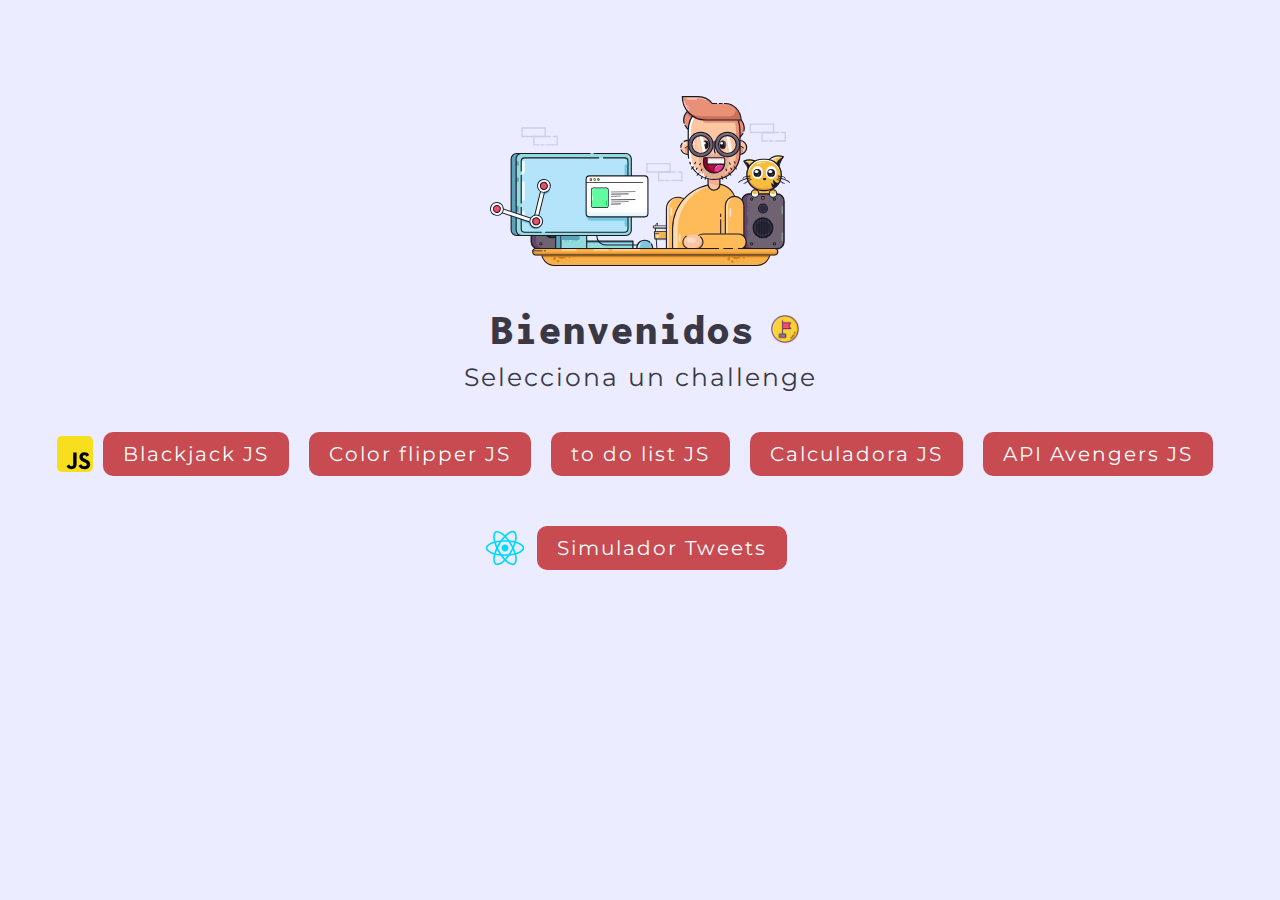
<file: index.html>
<!DOCTYPE html>
<html lang="en">
<head>
    <meta charset="UTF-8">
    <meta http-equiv="X-UA-Compatible" content="IE=edge">
    <meta name="viewport" content="width=device-width, initial-scale=1.0">
    <title>Challenges</title>
    <link rel="stylesheet" href="css/style.css">
    <link rel="shortcut icon" href="images/favicon.png" type="image/x-icon">
    <link href="https://fonts.googleapis.com/css2?family=Inconsolata:wght@600&family=Montserrat:wght@300&display=swap" rel="stylesheet">
</head>
<body>
    
    <div class="container__challenges">
        <img class="welcome__img"  src="images/welcome.svg" alt="welcome">
        <div class="container__welcome">
            <h1>Bienvenidos </h1> 
            <img src="images/icons8-challenge-64.png" alt="">
        </div>
        <p>Selecciona un challenge</p>

        <div class="challenges">
            <img src="images/javascript.svg" alt="">
            <a class="link" href="/src/blackjack-main/index.html" target="_blank">Blackjack JS</a>
            <a class="link" href="/src/color-flipper/index.html"target="_blank"> Color flipper JS</a>
            <a class="link" href="/src/to-do-list/index.html">to do list JS</a>
            <a class="link" href="/src/calculadora/index.html">Calculadora JS</a>
            <a class="link" href="/src/API-avengers/index.html">API Avengers JS</a>
        </div>
        <div class="challenges">
            <img src="images/reactjs.svg" alt="">
            <a class="link" href="https://simulator-tweetsx.netlify.app/" target="_blank">Simulador Tweets</a>
        </div>
        
        
    </div>
    
</body>
</html>
</file>
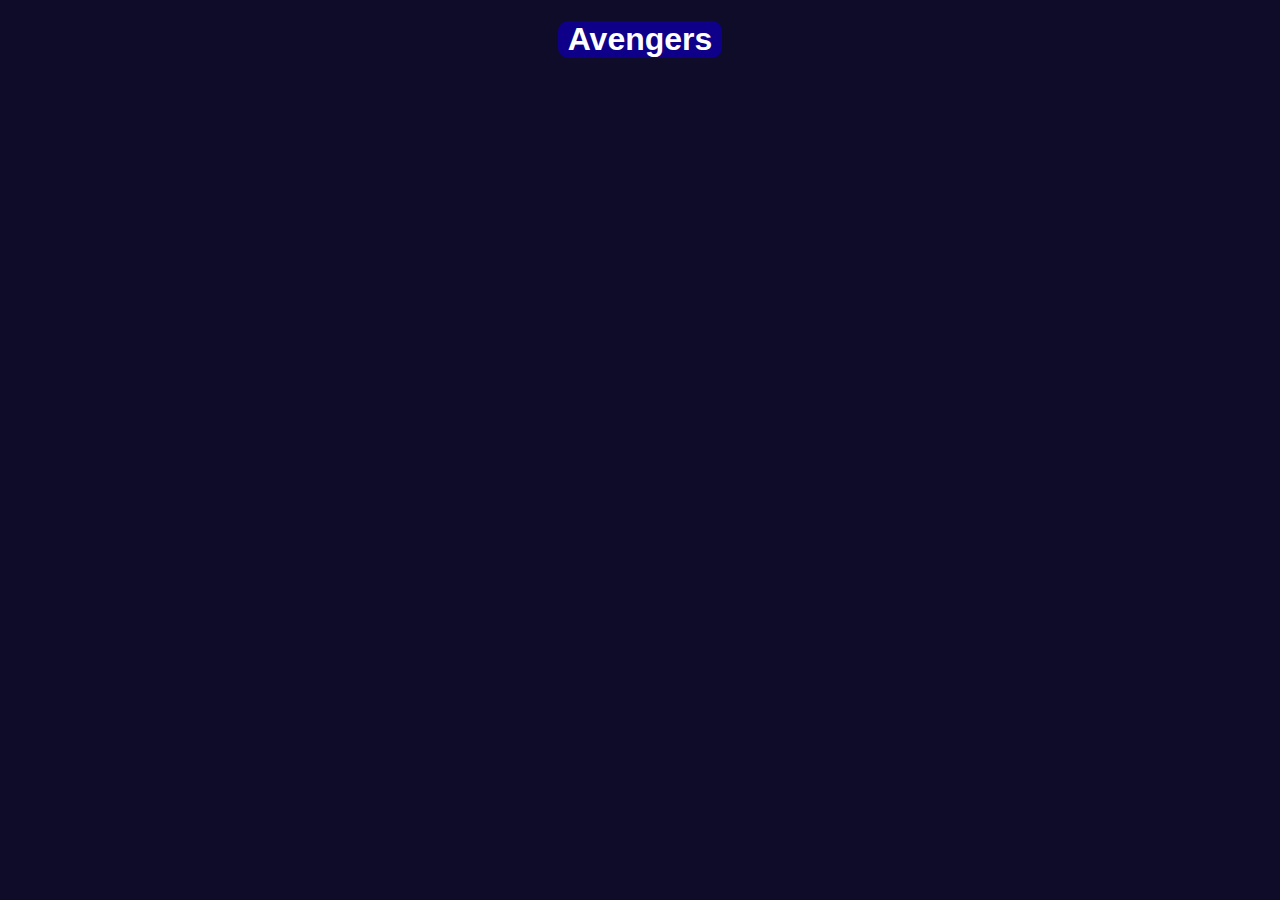
<file: src/API-avengers/index.html>
<!DOCTYPE html>
<html lang="en">
<head>
    <meta charset="UTF-8">
    <meta http-equiv="X-UA-Compatible" content="IE=edge">
    <meta name="viewport" content="width=device-width, initial-scale=1.0">
    <title>Minions</title>
    <link rel="stylesheet" href="style.css">
</head>
<body>
    <h1>Avengers</h1>    

    <div id="container">

    </div>

    <script src="app.js"></script>
</body>
</html>
</file>
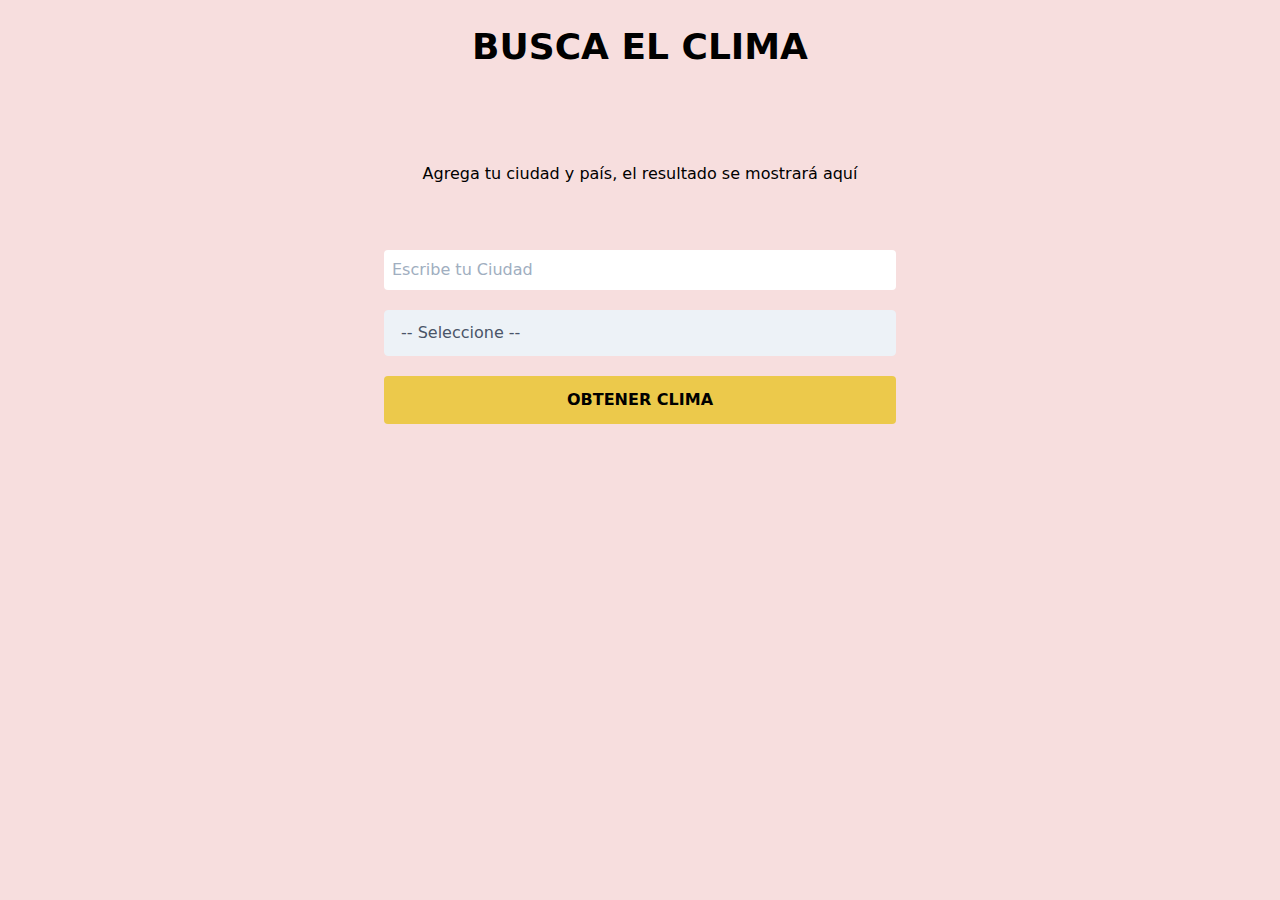
<file: src/API-clima/index.html>
<!DOCTYPE html>
<html lang="en">
<head>
    <meta charset="UTF-8">
    <meta name="viewport" content="width=device-width, initial-scale=1.0">
    <title>Clima - JavaScript Moderno</title>

    <link href="css/styles.css" rel="stylesheet">
    <link href="css/tailwind.min.css" rel="stylesheet">
</head>
<body>

    <div class="container mx-auto ">
        <h1 id="titulo" class="text-4xl mt-5 text-black font-bold uppercase text-center">Busca el Clima</h1>
        <div class="max-w-lg mx-auto ">

            <div class="p-6 mt-10">
                <div id="resultado">
                    <p class="text-center text-black mt-6">Agrega tu ciudad y país, el resultado se mostrará aquí</p>
                </div>
            </div>
            
            <form id="formulario" class="mt-10 " action="#" method="POST">
                <div class="mt-5">
                    <input 
                        type="text" 
                        name="ciudad"
                        id="ciudad"
                        placeholder="Escribe tu Ciudad"
                        class="w-full p-2 rounded"
                    />
                </div>
                <div class="mt-5">
                    <select 
                        class="block appearance-none w-full bg-gray-200 border border-gray-200 text-gray-700 py-3 px-4 pr-8 rounded leading-tight focus:outline-none focus:bg-white focus:border-gray-500" 
                        id="pais"
                    >
                        <option disabled selected value="">-- Seleccione --</option>
                        <option value="AR">Argentina</option>
                        <option value="CO">Colombia</option>
                        <option value="CR">Costa Rica</option>
                        <option value="ES">España</option>
                        <option value="US">Estados Unidos</option>
                        <option value="MX">México</option>
                        <option value="PE">Perú</option>
                    </select>
                </div>

                <input 
                    type="submit"
                    class="mt-5 w-full bg-yellow-500 p-3  uppercase font-bold cursor-pointer rounded"
                    value="Obtener Clima"
                />

            </form>

     
        </div>
    </div>

    <script src="app.js"></script>
</body>
</html>
</file>
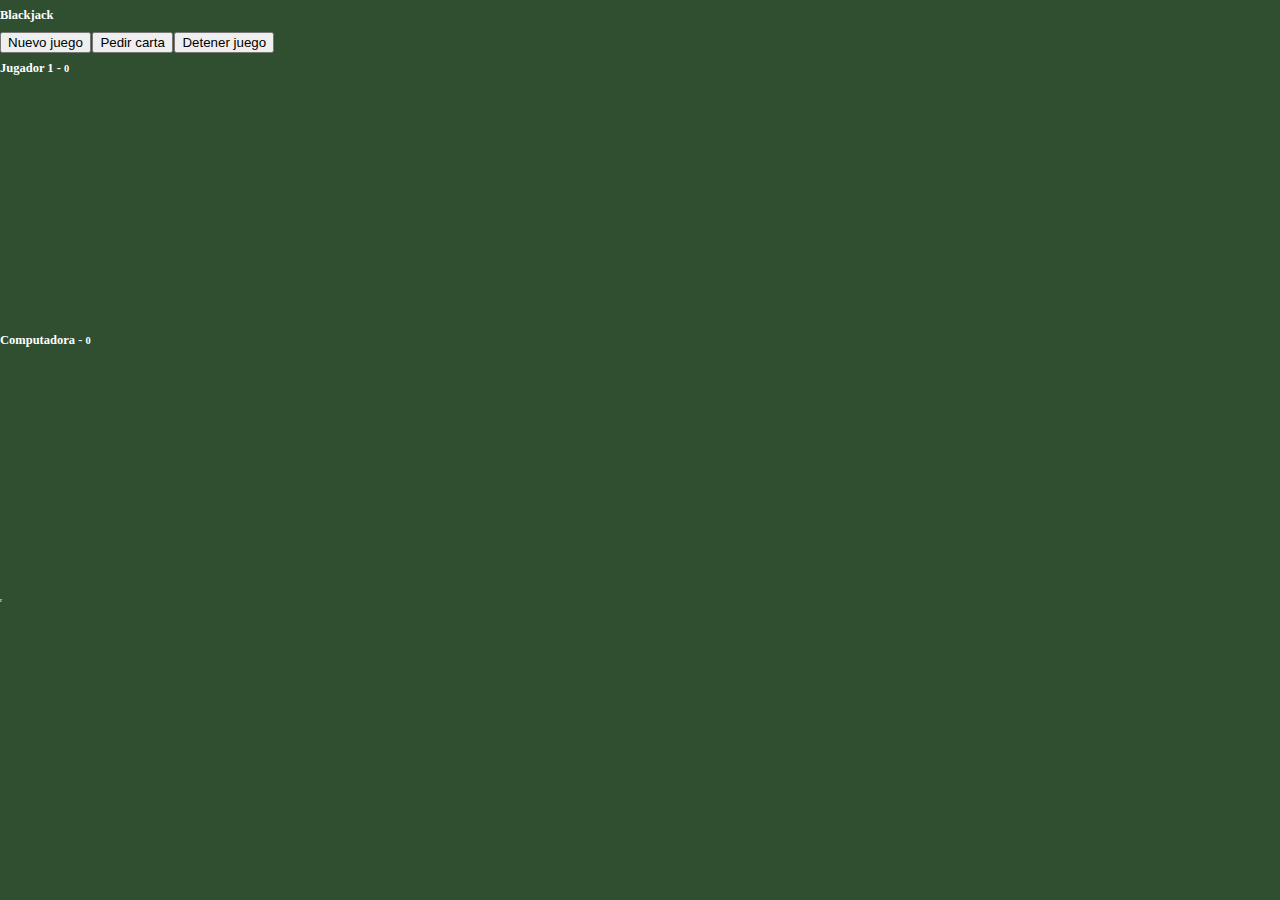
<file: src/blackjack-main/index.html>
<!DOCTYPE html>
<html lang="en">
<head>
    <meta charset="UTF-8">
    <meta http-equiv="X-UA-Compatible" content="IE=edge">
    <meta name="viewport" content="width=device-width, initial-scale=1.0">
    <link rel="shortcut icon" href="assets/images/icon.png" type="image/x-icon" />
    <link href="https://cdn.jsdelivr.net/npm/bootstrap@5.1.3/dist/css/bootstrap.min.css" rel="stylesheet" integrity="sha384-1BmE4kWBq78iYhFldvKuhfTAU6auU8tT94WrHftjDbrCEXSU1oBoqyl2QvZ6jIW3" crossorigin="anonymous">
    <link rel="stylesheet" href="assets/css/styles.css">

    <title>Blackjack</title>
</head>
<body>
    
    <header>
        <h1 class="text-center bg-black text-white py-3 fs-1">Blackjack</h1>
    </header>

    <div class="row mt-3">
        <div class="col text-center">
            <button id="btnNuevo" class="btn btn-danger fs-4 text-white" >Nuevo juego</button>
            <button id="btnPedir" class="btn btn-primary fs-4 text-white" >Pedir carta</button>
            <button id="btnDetener" class="btn btn-primary fs-4 text-white" >Detener juego</button>
        </div>
    </div>

    <div class="row container">
        <div class="col">
            <h1>Jugador 1 - <small>0</small></h1>
            <div id="jugador-cartas">
                <!-- <img class="carta" src="assets/images/2D.png" alt=""> -->
            </div>
        </div>
    </div>
    <div class="row container mt-5">
        <div class="col">
            <h1>Computadora - <small>0</small></h1>
            <div id="computadora-cartas">
                <!-- <img class="carta" src="assets/images/2D.png" alt=""> -->
            </div>
        </div>
    </div>

    <script src="assets/js/underscore-min.js"></script>r
    <script src="assets/js/juego.js"></script>
</body>
</html>
</file>
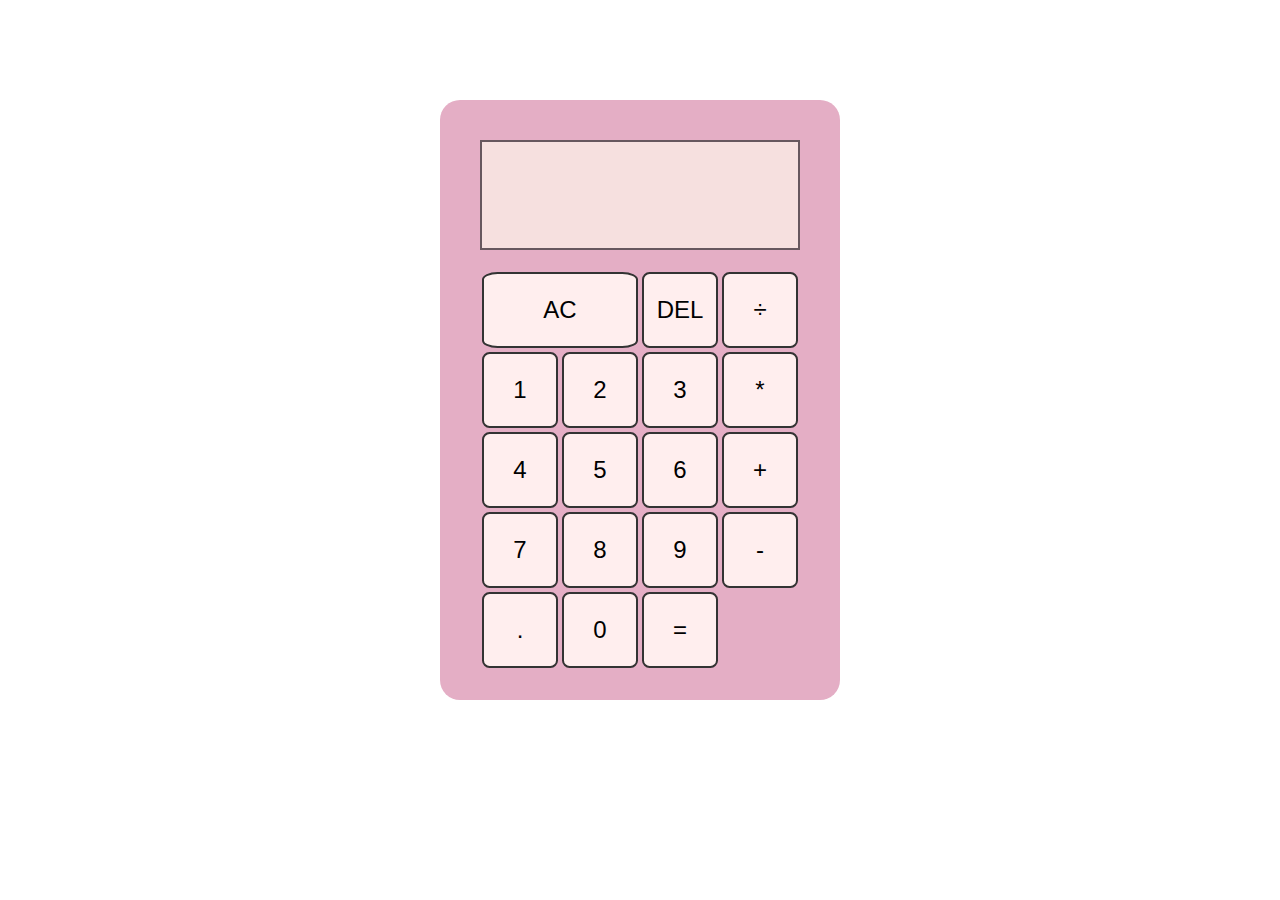
<file: src/calculadora/index.html>
<!DOCTYPE html>
<html lang="en">
<head>
    <meta charset="UTF-8">
    <meta http-equiv="X-UA-Compatible" content="IE=edge">
    <meta name="viewport" content="width=device-width, initial-scale=1.0">
    <title>Calculadora</title>
    <link rel="stylesheet" href="style.css">
    <link rel="shortcut icon" href="../../images/calculator.png" type="image/x-icon">
    <link href="https://fonts.googleapis.com/css2?family=Inconsolata:wght@600&family=Montserrat:wght@300&display=swap" rel="stylesheet">
</head>
<body>
    <div class="container">
        <div class="calculadora">

            <div class="display">
                <div class="valor-superior" data-valor-superior></div>
               <div class="valor-inferior" data-valor-inferior></div>
            </div> 

            <button class="span2" data-borrar-todo>AC</button>
            <button data-borrar>DEL</button>
            <button data-operador>÷</button>
            <button data-numero >1</button>
            <button data-numero>2</button>
            <button data-numero>3</button>
            <button data-operador>*</button>
            <button data-numero>4</button>
            <button data-numero>5</button>
            <button data-numero>6</button>
            <button data-operador>+</button>
            <button data-numero>7</button>
            <button data-numero>8</button>
            <button data-numero>9</button>
            <button data-operador>-</button>
            <button data-numero>.</button>
            <button data-numero>0</button>
            <button data-igual >=</button>
            
        </div>
    </div>
   
    <script src="app.js"></script>
</body>
</html>
</file>
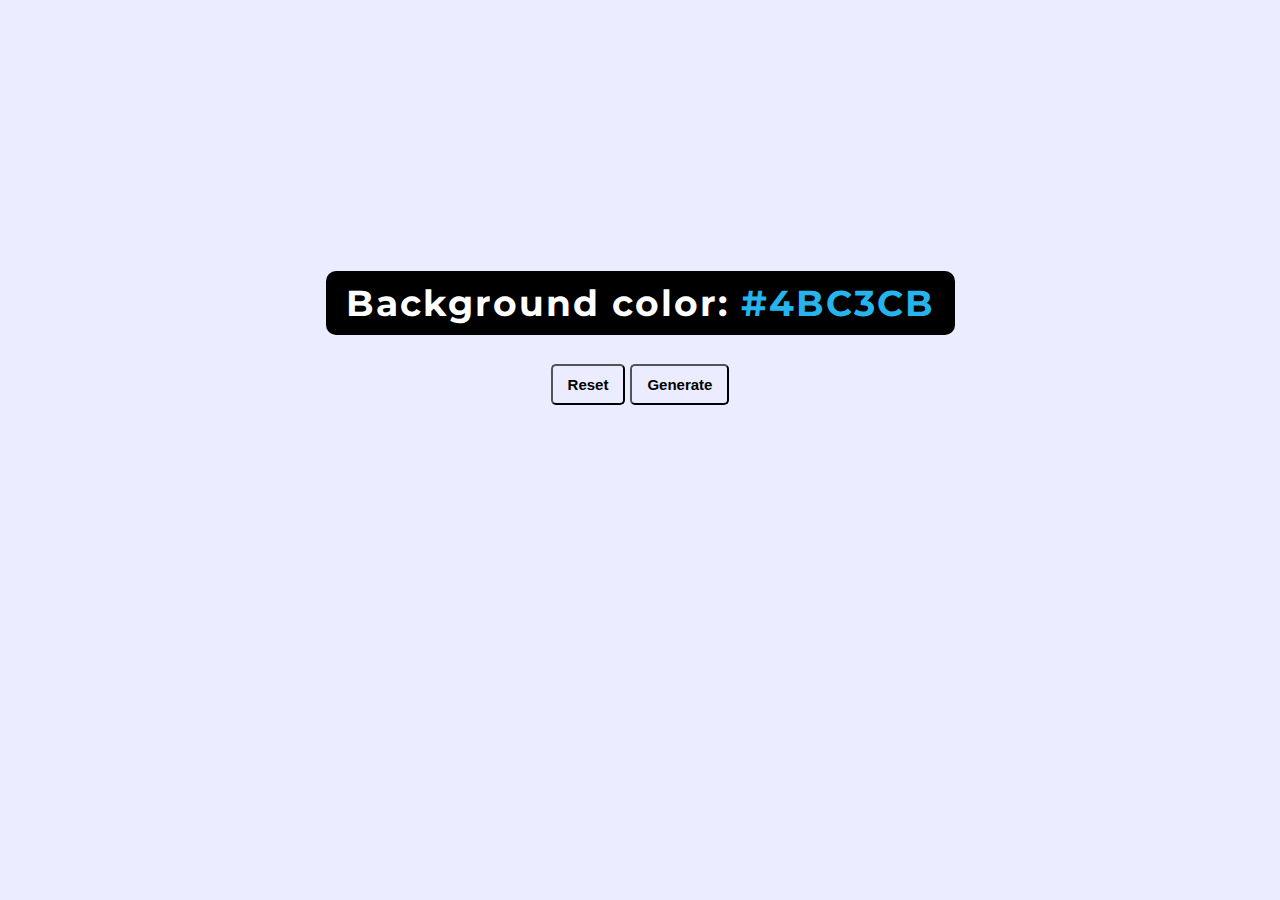
<file: src/color-flipper/index.html>
<!DOCTYPE html>
<html lang="en">
<head>
    <meta charset="UTF-8">
    <meta http-equiv="X-UA-Compatible" content="IE=edge">
    <meta name="viewport" content="width=device-width, initial-scale=1.0">
    <title>color-flipper</title>
    <link rel="stylesheet" href="../../css/style.css">
    <link rel="shortcut icon" href="/images/color-flipper.png" type="image/x-icon">
    <link href="https://fonts.googleapis.com/css2?family=Inconsolata:wght@600&family=Montserrat:wght@300&display=swap" rel="stylesheet">
</head>
<body>
    
    <div class="container">
        <h2>Background color: <span>#4BC3CB</span></h2>
        <div>
            <button id="reset">Reset</button>
            <button id="generate">Generate</button>
        </div>
    </div>

    <script src="app.js"></script>
</body>
</html>
</file>
<file: css/style.css>
/* font-family: 'Inconsolata', monospace;
font-family: 'Montserrat', sans-serif; */
html {
    box-sizing: border-box;
    font-size: 62.5%; /*Convierte 1rem en 10px*/
}
*, *:before, *:after {
    box-sizing: inherit;
}
body{
    background-color:rgb(235, 236, 255);
    font-family: 'Montserrat', sans-serif;
    letter-spacing: 2px;

}
.container__welcome img{
    width: 30px;
    height: 30px;
    display: block;
    object-fit:cover;
    margin-left: 5px;
}
h1{
    font-size: 3.4rem;
    color: #3A3845;
    margin: 10px;
    font-family: 'Inconsolata', monospace;
}

p{
    font-size: 2.4rem;
    color: #3A3845;
    margin: 0;
}


.container__challenges{
    display: flex;
    flex-direction: column;
    align-items: center;
    justify-content: center;
    height: 70vh;
    
}

.container__welcome{
    display: flex;
    align-items: center;
}
.welcome__img{
    width: 300px;
    display: block;
    margin: 30px auto;
    align-items: center;
}

.challenges{
    margin-top: 30px;
    display: flex;
    justify-content: space-around;
    flex-wrap: wrap;
}

.link{
    background-color: #C74B50;
    margin: 10px;
    padding:10px;
    font-size: 2.4rem;
    text-decoration: none;
    color: white;
    border-radius: 10px;
   
}

.link:hover{
    background-color: #fc5d31;
    color: black;
}

/* color flipper */

.container{
    display: flex;
    flex-direction: column;
    align-items: center;
    justify-content: center;
    height: 70vh;
}
.container h2{
    background-color: black;
    padding: 10px 20px;
    border-radius:10px;
    text-align: center;
    color: white;
}
span{
    color: rgb(38, 180, 236);
}

#reset, #generate {
    background-color: transparent;
    padding: 10px 15px;
    border-radius:5px;
    cursor:pointer;
    font-size:1.5rem;
    font-weight:bold;
}

#reset:hover, #generate:hover{
    background-color: black;
    color: white;
}

@media (min-width: 768px) { 
    h1{
        font-size: 4.4rem;
        font-weight: 900;
    }
    p{
        font-size: 2.5rem;
        
    }
    h2{
        font-size: 3.6rem;
    }
    h3{
        font-size: 2.8rem;
    }
    .link{
        margin: 10px;
        padding:10px 20px;
        display: flex;
        justify-content:space-around;
        flex-direction: row;
        font-size: 2rem;
    }

    
}
</file>
<file: src/API-avengers/style.css>
body {
    font-family: -apple-system, BlinkMacSystemFont, 'Segoe UI', Roboto, Oxygen, Ubuntu, Cantarell, 'Open Sans', 'Helvetica Neue', sans-serif;
    background-color: #0f0c29;
    color: rgb(255, 255, 255);
}
h1 {
    background-color: #0e0088;
    width: max-content;
    margin-left: auto;
    margin-right: auto;
    border-radius: 10px;
    padding: 0 10px;
}
#container {
    width: 100%;
    display: flex;
    flex-wrap: wrap;
}
#container div {
    flex: 2;
    flex-direction: row;
    align-items: center;
    margin: 8px;
    padding: 13px;
    border-radius: 5px;
    text-align: center;
    background-color: #21187727;
}
#container div img {
    box-shadow: 0 10px 6px -6px rgba(6,4,12,0.801);
    max-width: 300px;
    height: 450px;
    border-radius: 5px;
    transition: transform .5s ease;
}
#container div img:hover {
    transform: scale(1.1);
}
h2, p{
    margin-bottom: 20px;
    margin-top: auto;
    color: white;
}
</file>
<file: src/API-clima/css/styles.css>
html {
    background: rgb(247, 222, 222)
    
}

.sk-fading-circle {
    margin: 100px auto;
    width: 40px;
    height: 40px;
    position: relative;
  }
  
  .sk-fading-circle .sk-circle {
    width: 100%;
    height: 100%;
    position: absolute;
    left: 0;
    top: 0;
  }
  
  .sk-fading-circle .sk-circle:before {
    content: '';
    display: block;
    margin: 0 auto;
    width: 15%;
    height: 15%;
    background-color: white;
    border-radius: 100%;
    -webkit-animation: sk-circleFadeDelay 1.2s infinite ease-in-out both;
            animation: sk-circleFadeDelay 1.2s infinite ease-in-out both;
  }
  .sk-fading-circle .sk-circle2 {
    -webkit-transform: rotate(30deg);
        -ms-transform: rotate(30deg);
            transform: rotate(30deg);
  }
  .sk-fading-circle .sk-circle3 {
    -webkit-transform: rotate(60deg);
        -ms-transform: rotate(60deg);
            transform: rotate(60deg);
  }
  .sk-fading-circle .sk-circle4 {
    -webkit-transform: rotate(90deg);
        -ms-transform: rotate(90deg);
            transform: rotate(90deg);
  }
  .sk-fading-circle .sk-circle5 {
    -webkit-transform: rotate(120deg);
        -ms-transform: rotate(120deg);
            transform: rotate(120deg);
  }
  .sk-fading-circle .sk-circle6 {
    -webkit-transform: rotate(150deg);
        -ms-transform: rotate(150deg);
            transform: rotate(150deg);
  }
  .sk-fading-circle .sk-circle7 {
    -webkit-transform: rotate(180deg);
        -ms-transform: rotate(180deg);
            transform: rotate(180deg);
  }
  .sk-fading-circle .sk-circle8 {
    -webkit-transform: rotate(210deg);
        -ms-transform: rotate(210deg);
            transform: rotate(210deg);
  }
  .sk-fading-circle .sk-circle9 {
    -webkit-transform: rotate(240deg);
        -ms-transform: rotate(240deg);
            transform: rotate(240deg);
  }
  .sk-fading-circle .sk-circle10 {
    -webkit-transform: rotate(270deg);
        -ms-transform: rotate(270deg);
            transform: rotate(270deg);
  }
  .sk-fading-circle .sk-circle11 {
    -webkit-transform: rotate(300deg);
        -ms-transform: rotate(300deg);
            transform: rotate(300deg); 
  }
  .sk-fading-circle .sk-circle12 {
    -webkit-transform: rotate(330deg);
        -ms-transform: rotate(330deg);
            transform: rotate(330deg); 
  }
  .sk-fading-circle .sk-circle2:before {
    -webkit-animation-delay: -1.1s;
            animation-delay: -1.1s; 
  }
  .sk-fading-circle .sk-circle3:before {
    -webkit-animation-delay: -1s;
            animation-delay: -1s; 
  }
  .sk-fading-circle .sk-circle4:before {
    -webkit-animation-delay: -0.9s;
            animation-delay: -0.9s; 
  }
  .sk-fading-circle .sk-circle5:before {
    -webkit-animation-delay: -0.8s;
            animation-delay: -0.8s; 
  }
  .sk-fading-circle .sk-circle6:before {
    -webkit-animation-delay: -0.7s;
            animation-delay: -0.7s; 
  }
  .sk-fading-circle .sk-circle7:before {
    -webkit-animation-delay: -0.6s;
            animation-delay: -0.6s; 
  }
  .sk-fading-circle .sk-circle8:before {
    -webkit-animation-delay: -0.5s;
            animation-delay: -0.5s; 
  }
  .sk-fading-circle .sk-circle9:before {
    -webkit-animation-delay: -0.4s;
            animation-delay: -0.4s;
  }
  .sk-fading-circle .sk-circle10:before {
    -webkit-animation-delay: -0.3s;
            animation-delay: -0.3s;
  }
  .sk-fading-circle .sk-circle11:before {
    -webkit-animation-delay: -0.2s;
            animation-delay: -0.2s;
  }
  .sk-fading-circle .sk-circle12:before {
    -webkit-animation-delay: -0.1s;
            animation-delay: -0.1s;
  }
  
  @-webkit-keyframes sk-circleFadeDelay {
    0%, 39%, 100% { opacity: 0; }
    40% { opacity: 1; }
  }
  
  @keyframes sk-circleFadeDelay {
    0%, 39%, 100% { opacity: 0; }
    40% { opacity: 1; } 
  }
</file>
<file: src/blackjack-main/assets/css/styles.css>
html,body {
    box-sizing: border-box;
    font-size: 62.5%;
    margin: 0;
    color: white;
    background-color: #2F4F30;
}

.carta{
    width: 15rem;
    position: relative;
    left: 10rem;
    margin-left: -7.5rem;
}

#computadora-cartas,#jugador-cartas {
    height: 24rem;
}
</file>
<file: src/calculadora/style.css>
* {
    box-sizing: border-box;
    margin:0;
    padding: 0;
}



.container {
    display: flex;
    justify-content: center;
}
.calculadora {
    width: 400px;
    height: 600px;
    background-color: #E4AEC5;
    display: grid;
    grid-template-columns: repeat(4,80px);
    grid-template-rows: 130px repeat(6,80px);
    justify-content: center;
    border-radius: 20px;
    padding-top: 40px;
    margin-top: 100px;

}

.calculadora button {
    font-size: 1.5rem;
    background-color: #FFEEEE;
    border-radius: 10%;
    border: 2px #333333 solid;
    margin:2px;

}

.calculadora button:hover {
    background-color: #FBD6D2;
}


.display {
    height: 110px;
    background-color: #FFF6EA;
    opacity: .7;
    grid-column: 1/-1;
    border: 2px #333333 solid;
    text-align: end;
    padding: 10px 0;
    
   

}

.span2 {
    grid-column: span 2;
}
.valor-superior {
    color: rgb(80, 10, 10);
    font-size: 1.2rem;
    margin-bottom: 30px;

}

.valor-inferior {
    color: rgb(80, 10, 10);
    font-size: 1.6rem;

}

@media (max-width: 420px) { 
    .calculadora {
        width: 290px;
        height: 500px;
        grid-template-columns: repeat(4,63px);
        grid-template-rows: 130px repeat(6,60px);
        
    }

    .calculadora button{
        font-size: 1rem;
    }

    .display {
        height: 90px;
    }
}
</file>
